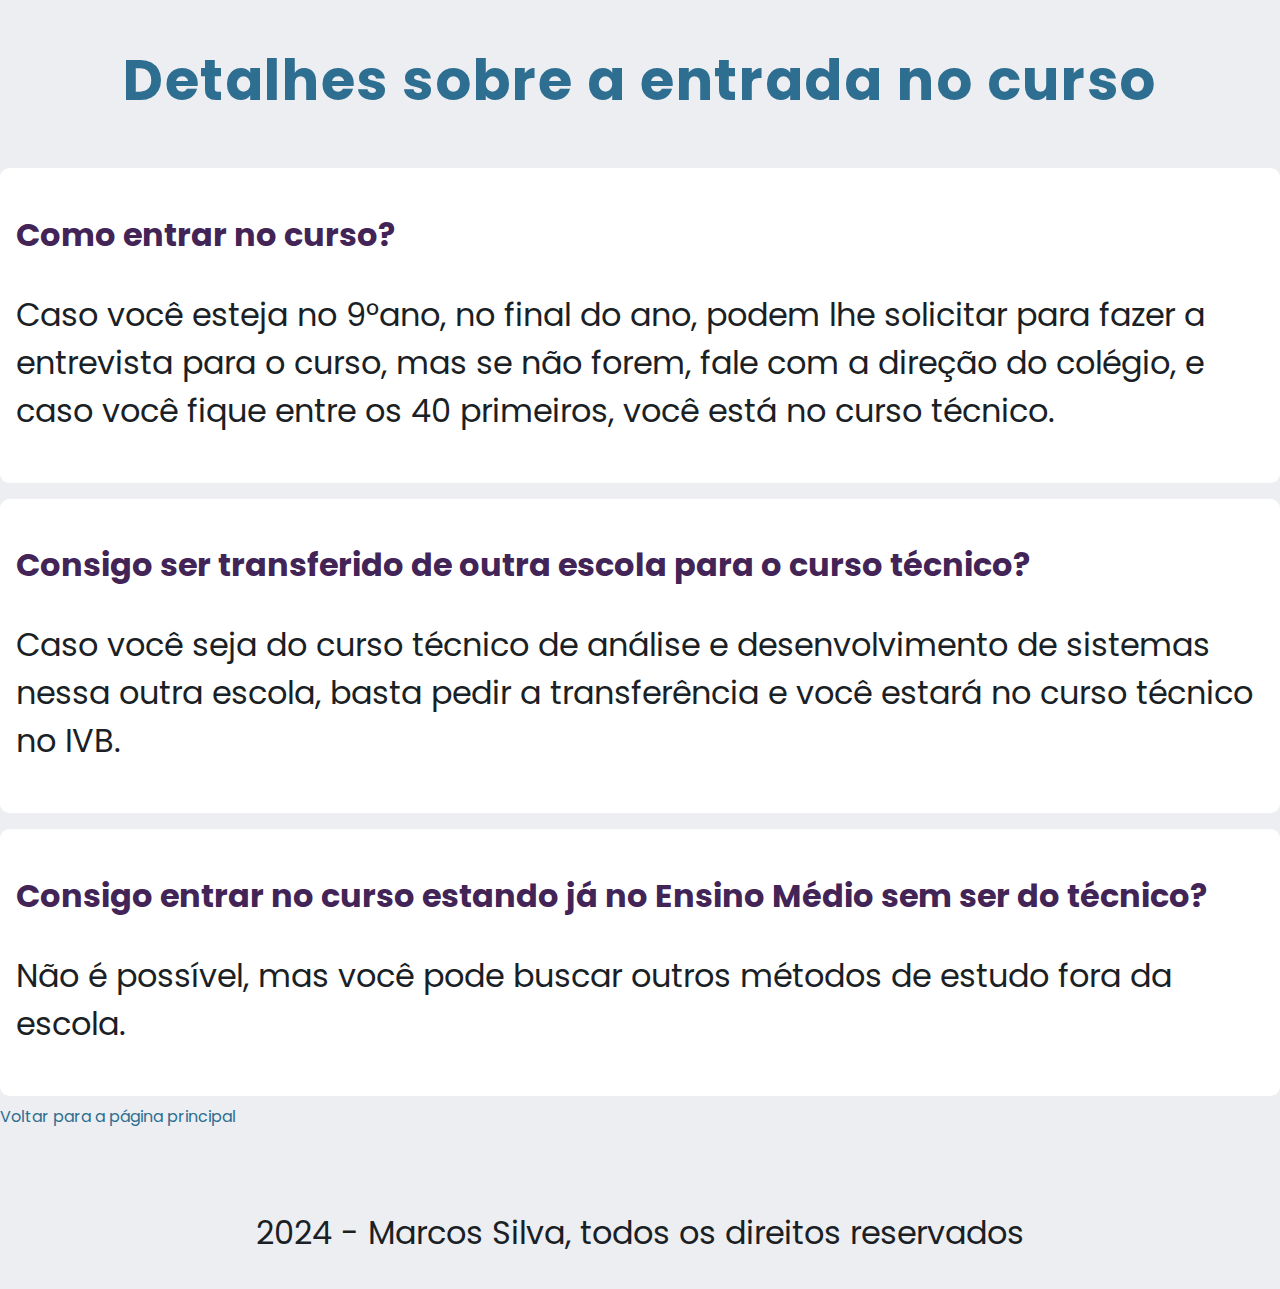
<file: entrarnocurso.html>
<!DOCTYPE html>
<html lang="pt-br">
<head>
  <meta charset="UTF-8">
  <meta name="viewport" content="width=device-width, initial-scale=1">
  
  <title>Entrada no curso</title>
  
  
  
  
  
  <link rel="stylesheet" href="style.css">
</head>

<body>
  <header>
    <h1>Detalhes sobre a entrada no curso</h1>
  </header>
  <main>
    <section>
      <div class="resumo-sobre">
        <h2>Como entrar no curso?</h2>
        <p class="texto-sobre">Caso você esteja no 9°ano, no final do ano, podem lhe solicitar para fazer a entrevista para o curso, mas se não forem, fale com a direção do colégio, e caso você fique entre os 40 primeiros, você está no curso técnico.</p>
      </div>
      <div class="resumo-sobre">
        <h2> Consigo ser transferido de outra escola para o curso técnico?</h2>
        <p class="texto-sobre">Caso você seja do curso técnico de análise e desenvolvimento de sistemas nessa outra escola, basta pedir a transferência e você estará no curso técnico no IVB.</p>
      </div>
      <div class="resumo-sobre">
        <h2>Consigo entrar no curso estando já no Ensino Médio sem ser do técnico?</h2>
        <p class="texto-sobre"> Não é possível, mas você pode buscar outros métodos de estudo fora da escola.</p>
      </div>
      <a href="index.html">Voltar para a página principal</a>
    </section>
  </main>
  <footer>
    <p class="rodape">2024 - Marcos Silva, todos os direitos reservados</p>
  </footer>
  
</body>


</html>
</file>
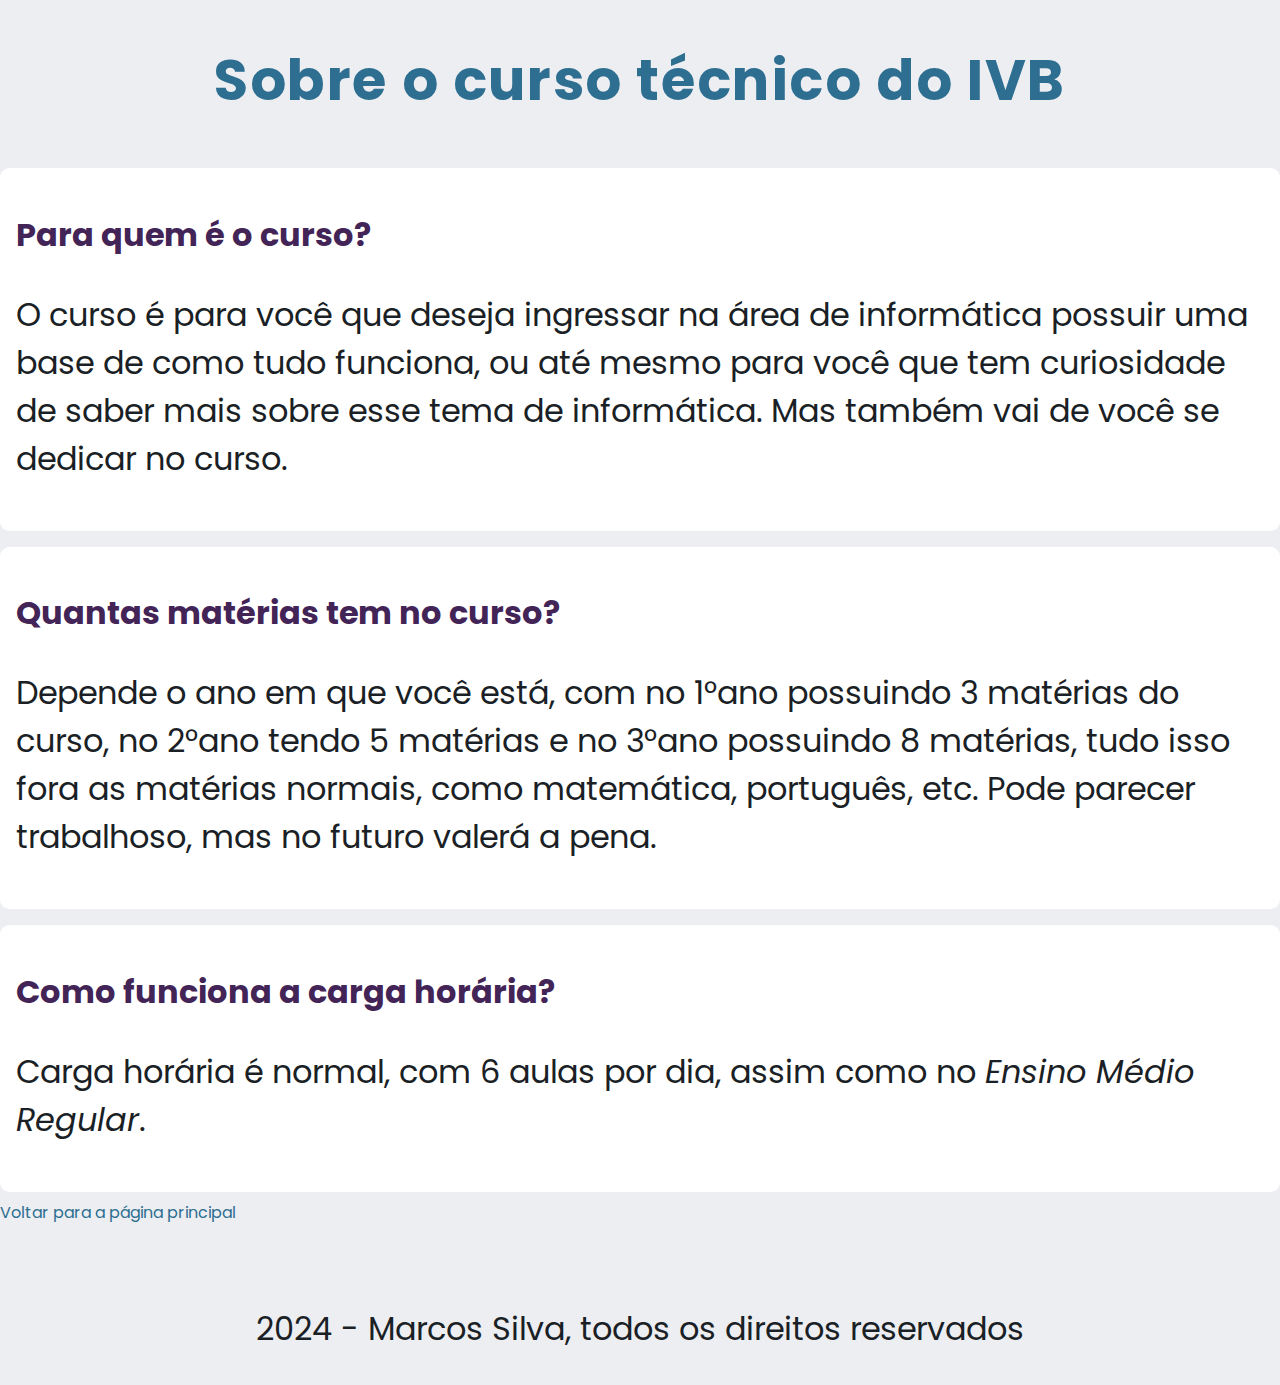
<file: oqueeocurso.html>
<!DOCTYPE html>
<html lang="pt-br">
<head>
  <meta charset="UTF-8">
  <meta name="viewport" content="width=device-width, initial-scale=1">
  
  <title>Sobre o curso</title>
  
  
  
  
  
  <link rel="stylesheet" href="style.css">
</head>

<body>
  <header>
    <h1>Sobre o curso técnico do IVB</h1>
  </header>
  <main>
    <section>
      <div class="resumo-sobre">
        <h2> Para quem é o curso?</h2>
        <p class="texto-sobre"> O curso é para você que deseja ingressar na área de informática possuir uma base de como tudo funciona, ou até mesmo para você que tem curiosidade de saber mais sobre esse tema de informática. Mas também vai de você se dedicar no curso.
        </p>
      </div>
      <div class="resumo-sobre">
        <h2>Quantas matérias tem no curso?</h2>
        <p class="texto-sobre"> Depende o ano em que você está, com no 1°ano possuindo 3 matérias do curso, no 2°ano tendo 5 matérias e no 3°ano possuindo 8 matérias, tudo isso fora as matérias normais, como matemática, português, etc. Pode parecer trabalhoso, mas no futuro valerá a pena.</p>
        </div>
       <div class="resumo-sobre"> 
       <h2>Como funciona a carga horária?</h2>
       <p class="texto-sobre">Carga horária é normal, com 6 aulas por dia, assim como no <em>Ensino Médio Regular</em>.</p>
       </div>
       <a href="index.html">Voltar para a página principal</a>
    </section>
  </main>
  <footer><p class="rodape">2024 - Marcos Silva, todos os direitos  reservados </p>
  </footer>

</body>

</html>
</file>
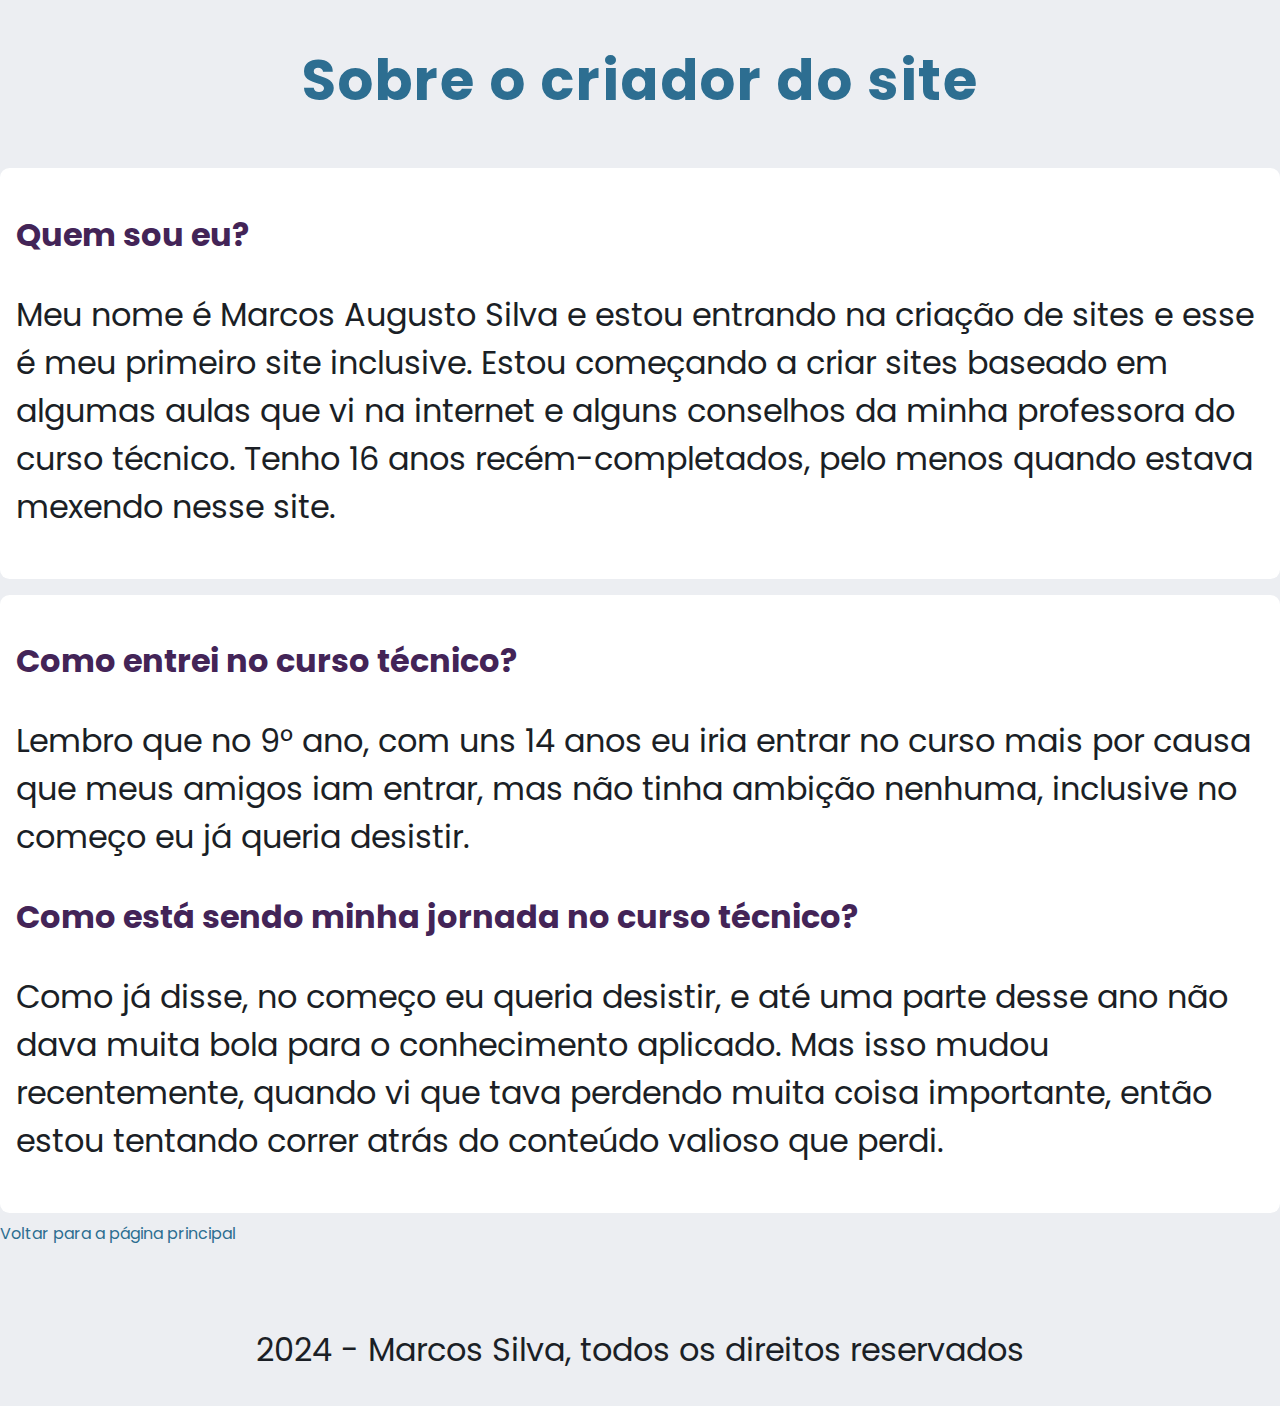
<file: sobremim.html>
<!DOCTYPE html>
<html lang="pt-br">
<head>
  <meta charset="UTF-8">
  <meta name="viewport" content="width=device-width, initial-scale=1">
  
  <title>Sobre o criador da página</title>
  
  
  
  
  
  <link rel="stylesheet" href="style.css">
</head>

<body>
  <header>
    <h1>Sobre o criador do site</h1>
  </header>
  <main>
    <section>
      <div class="resumo-sobre">
        <h2>Quem sou eu? </h2>
        <p class="texto-sobre">Meu nome é Marcos Augusto Silva e estou entrando na criação de sites e esse é meu primeiro site inclusive. Estou começando a criar sites baseado em algumas aulas que vi na internet e alguns conselhos da minha professora do curso técnico. Tenho 16 anos recém-completados, pelo menos quando estava mexendo nesse site.</p>
      </div>
      </div>
      <div class="resumo-sobre">
        <h2> Como entrei no curso técnico?</h2>
        <p class="texto-sobre">Lembro que no 9° ano, com uns 14 anos eu iria entrar no curso mais por causa que meus amigos iam entrar, mas não tinha ambição nenhuma, inclusive no começo eu já queria desistir.</p>
        <h2> Como está sendo minha jornada no curso técnico?</h2>
        <p class="texto-sobre">Como já disse, no começo eu queria desistir, e até uma parte desse ano não dava muita bola para o conhecimento aplicado. Mas isso mudou recentemente, quando vi que tava perdendo muita coisa importante, então estou tentando correr atrás do conteúdo valioso que perdi.</p>
      </div>
      <a href="index.html"> Voltar para a página principal</a>
    </section>
  </main>
  <footer>
    <p class="rodape"> 2024 - Marcos Silva, todos os direitos reservados</p>
  </footer>

</body>

</html>
</file>
<file: style.css>
/* Importa a fonte Poppins do Google Fonts */
@import url('https://fonts.googleapis.com/css2?family=Poppins:ital,wght@0,100;0,200;0,300;0,400;0,500;0,600;0,700;0,800;0,900;1,100;1,200;1,300;1,400;1,500;1,600;1,700;1,800;1,900&display=swap');

/* Estiliza o corpo da página*/
body {
  font-family: "Poppins", sans-serif; /*Define a fonte padrão da página*/
  background-color: #ECEEF2; /* Cor de fundo do sire */
  display: flex; /* Usa flexbox para layout */
  flex-direction: column;
  align-itens: center; /* Centraliza os itens horizontalmente */
  justify-content: center; /* Centraliza os itens verticalmente */
  margin: 0; /* Remove a margem padrão */
  padding: 0; /* Remove o padding padrão */
}

/* Estiliza os títulos h1 */
h1 {
  font-size: 3.5rem; /* Define o tamanho da fonte dos títulos h1 */
  color: #2D6E91; /* Define a cor dos títulos h1 */
  text-align: center; /* Alinha o título ao centro */
  letter-spacing: 0.1rem; /* Espaçamento interno entre letras */
}

/* Estiliza as seções da página */
section {
  display: flex; /* Usa flexbox para layout */
  flex-direction: column; /* Alinha os itens na vertical */
  align-items: flex-start; /* Alinha os itens na horizontal */
  margin-bottom: 3rem; /* Espaçamento abaixo de cada seção */
}
  
  /* Estiliza o resumo do site */
  .resumo {
    background: #FFFFFF;
    border-radius: 0.6rem; /* Borda arredondada */
    padding: 1rem; /* Espaçamento interno */
    margin-bottom: 1rem; /* Espaçamento abaixo dos itens */
    box-shadow: 0 2px 4px rgba(0, 0, 0, 0 ,0.1); /*Sombra leve */
  }
  
  /* Estiliza os resumos sobre as dúvidas */
  .resumo-sobre {
    background: #FFFFFF;
    border-radius: 0.6rem; /*Borda arredondada */
    padding: 1rem; /* Espaçamento interno */
    margin-bottom: 1rem; /* Espaçamento abaixo dos itens */
    box-shadow: 0 2px 4px rgba(0, 0, 0, 0, 0.1);
    /*Sombra leve */
  }
  
  /* Estiliza os resumos das páginas */
  .paginas {
    background: #FFFFFF;
    border-radius: 0.6rem; /* Borda arredondada */
    padding: 1rem; /* Espaçamento abaixo dos itens */
    box-shadow: 0 2px 4px rgba(0, 0, 0, 0, 0.1);
    /* Sombra leve */
  }
  
  /* Estiliza o titulo do resumo do site */
  .resumo h2 {
    font-size: 2.6rem; /* Tamanho da fonte */
    color: #424226; /*Cor do texto */
  }
  
  /* Estiliza os títulos dos resumos sobre as dúvidas */
  .resumo-sobre h2 {
    font-size: 2.0rem; /* Tamanho da fonte */
    color: #432457; /* Cor do texto */
  }
  
  /* Estiliza os títulos dos resumos das páginas */
  .paginas h2 {
    font-size: 2.0rem; /* Tamanho da fonte */
    color: #432457; /* Cor do texto */
  }
  

  /* Estiliza todos os outros links */
  a {
    color: #2D6E91; /* Cor do link */
    text-decoration: none; /* Remove o sublinhado padrão */
  }
  
  /* Estiliza os links dos resumos sobre as páginas quando são passados o mouse sobre */
  a:hover {
    text-decoration: underline; /* Adiciona sublinhado ao passar o mouse */
  }
  
  /* Estiliza os resumos das páginas */
  
  .resumo-pagina {
    color: #1B1F26; /* Cor do texto */
    font-size: 2.0rem; /* Tamanho do texto */
    margin: 0.5rem 0; /* Margem acima e abaixo */
  }
  
  /* Estiliza o resumo sobre o site */
  .resumo-site {
    color: #1B1F26; /* Cor do texto */
    font-size: 2.0rem; /* Tamanho do texto */
    margin: 0.5rem 0; /* Margem acima e abaixo */
  }
  
  /* Estiliza os textos das páginas secundárias */
  .resumo-sobre {
    color: #1B1F26; /* Cor do texto */
    font-size: 2.0rem; /* Tamanho do texto */
    margin: 0.5rem 0; /* Margem acima e abaixo */
  }
  
  /* Estiliza o rodapé da página */
  footer {
    background-color: #ECEEF2; /* Cor de fundo do rodapé */
    color: #1B1F26; /* Cor do texto */
    font-size: 2rem; /* Tamanho da fonte */
    text-align: center; /* Alinha o texto ao centro */
    padding: 0; /* Espaçamento interno */
    width: 100%; /* Largura total da página */
  }
  
  /* Estilização para telas menores */
  @media (max-width: 768px) {
    h1 {
      font-size: 3rem; /* Tamanho da fonte em telas menores */
      letter-spacing: 0.1rem; /* Espaçamento entre letras em telas menores */
    }
    
    .resumo h2 {
      font-size: 2.4rem; /* Tamanho da fonte do título do resumo do site para telas menores */
    }
    
    .resumo-sobre h2 {
      font-size: 1.8rem; /* Tamanho da fonte dos títulos dos resumos das páginas em telas menores */
    }
    
    .paginas h2 {
      font-size: 1.8rem; /* Tamanho da fonte dos títulos em telas menores */
    }
    
    .resumo-pagina {
      font-size: 1.8rem; /* Tamanho dos textos em telas menores */
    }
    
    .resumo-site {
      font-size: 1.8rem; /* Tamanho dos textos em telas menores */
    }
    
    .resumo-sobre {
      font-size:1.8rem; /* Tamanho dos textos em telas menores */
    }
  }
  
  /* Responsividade para celulares */
  @media (max-width: 480px) {
    
  h1 {
    font-size: 2.1rem; /* Tamanho da fonte em telas pequenas */
    letter-spacing: 0.1rem; /* Espaçamento entre letras em telas pequenas */
  }
  
  .resumo h2 {
    font-size: 2.2rem; /* Tamanho da fonte dos títulos em telas menores */
  }
  
  .resumo-sobre h2 {
    font-size: 1.6rem; /* Tamanho da fonte dos títulos da classe resumo-sobre em telas menores */
  }
  
  .paginas h2 {
    font-size: 1.6rem; /* Tamanho da fonte dos títulos da classe paginas em telas menores */
  }
  
  .resumo-pagina {
    font-size: 1.2rem; /* Tamanho dos textos em telas pequenas */
  }
  
  .resumo-site {
    font-size: 1.2rem; /* Tamanho dos textos em telas pequenas */
  }
  
  .resumo-sobre {
    font-size: 1.2rem; /* Tamanho dos textos em telas pequenas */
  }
  
  footer {
    font-size: 0.6rem; /* Tamanho do rodapé em telas pequenas */
  }

}
</file>
